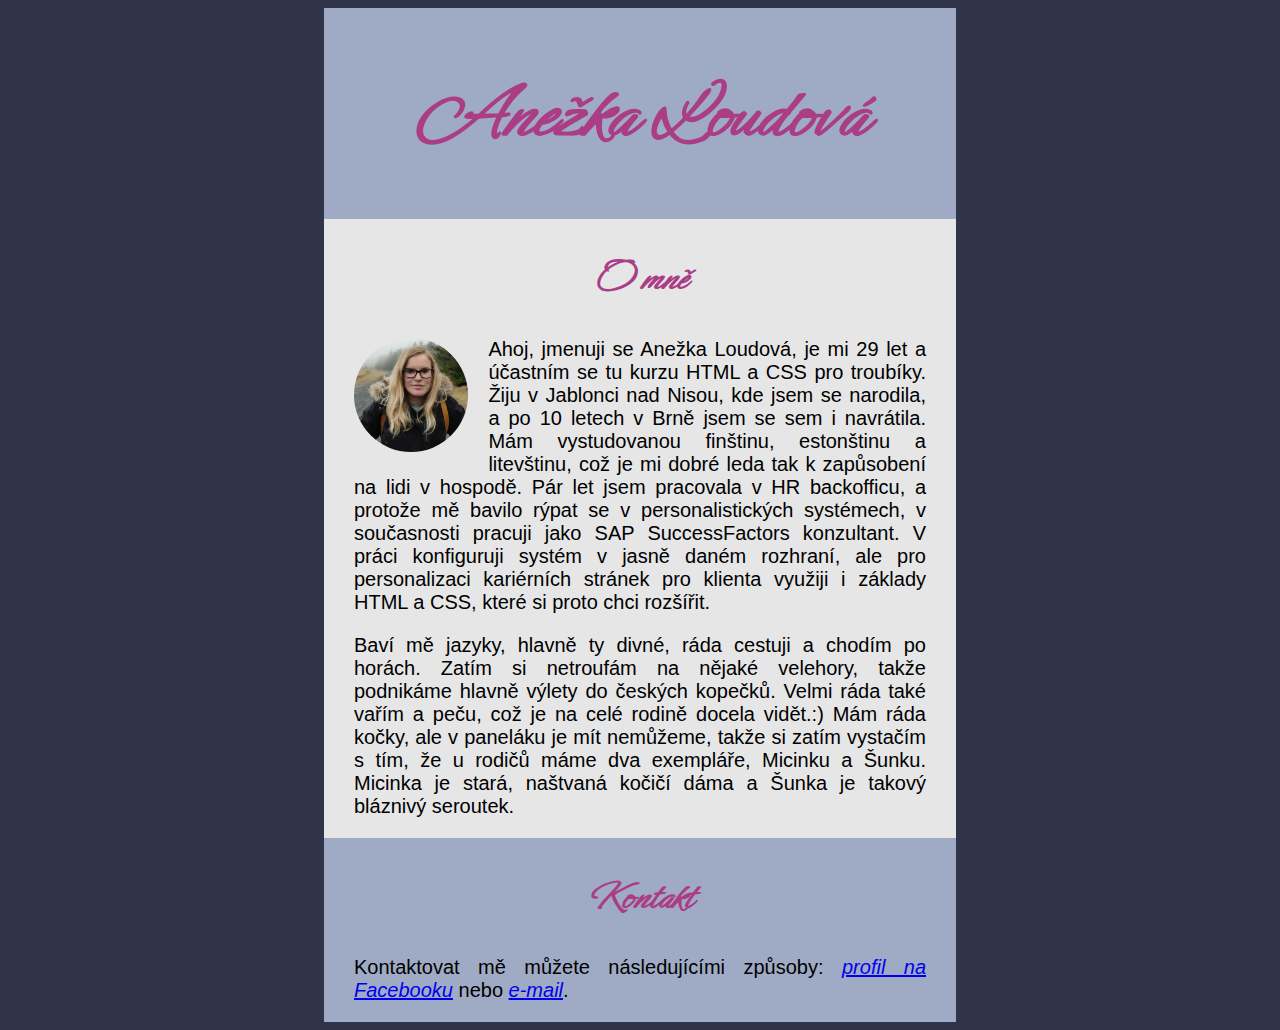
<file: podzim 2021/lekce_01_ukol01/index.html>
<!DOCTYPE html>
<html lang="en">
<head>
    <meta charset="UTF-8">
    <meta http-equiv="X-UA-Compatible" content="IE=edge">
    <meta name="viewport" content="width=<device-width>, initial-scale=1.0">
    <title>Anežka a její vizitka</title>
    <link rel="stylesheet" href="style.css">
</head>
<body>
    <header><h1>Anežka Loudová</h1></header>
    
<section id="omne" class="omne">
    <h2>O mně</h2>
    <img src="anezka.jpg" width="20%" height="20%" alt="Anežka foto obličej">
    <p>Ahoj, jmenuji se Anežka Loudová, je mi 29 let a účastním se tu kurzu HTML a CSS pro troubíky. Žiju v Jablonci nad Nisou, kde jsem se narodila, a po 10 letech v Brně jsem se sem i navrátila. Mám vystudovanou finštinu, estonštinu a litevštinu, což je mi dobré leda tak k zapůsobení na lidi v hospodě. Pár let jsem pracovala v HR backofficu, a protože mě bavilo rýpat se v personalistických systémech, v současnosti pracuji jako SAP SuccessFactors konzultant. V práci konfiguruji systém v jasně daném rozhraní, ale pro personalizaci kariérních stránek pro klienta využiji i základy HTML a CSS, které si proto chci rozšířit.
    </p><p>Baví mě jazyky, hlavně ty divné, ráda cestuji a chodím po horách. Zatím si netroufám na nějaké velehory, takže podnikáme hlavně výlety do českých kopečků. Velmi ráda také vařím a peču, což je na celé rodině docela vidět.:) Mám ráda kočky, ale v paneláku je mít nemůžeme, takže si zatím vystačím s tím, že u rodičů máme dva exempláře, Micinku a Šunku. Micinka je stará, naštvaná kočičí dáma a Šunka je takový bláznivý seroutek.</p>
</section>


<section id="kontakt" class="kontakt">
    <h2>Kontakt</h2>
    <p>Kontaktovat mě můžete následujícími způsoby: <a href="https://www.facebook.com/loudova/">profil na Facebooku</a> nebo <a href="mailto:anezkaloudova@seznam.cz">e-mail</a>.</p>
</section>

</body>
</html>
</file>
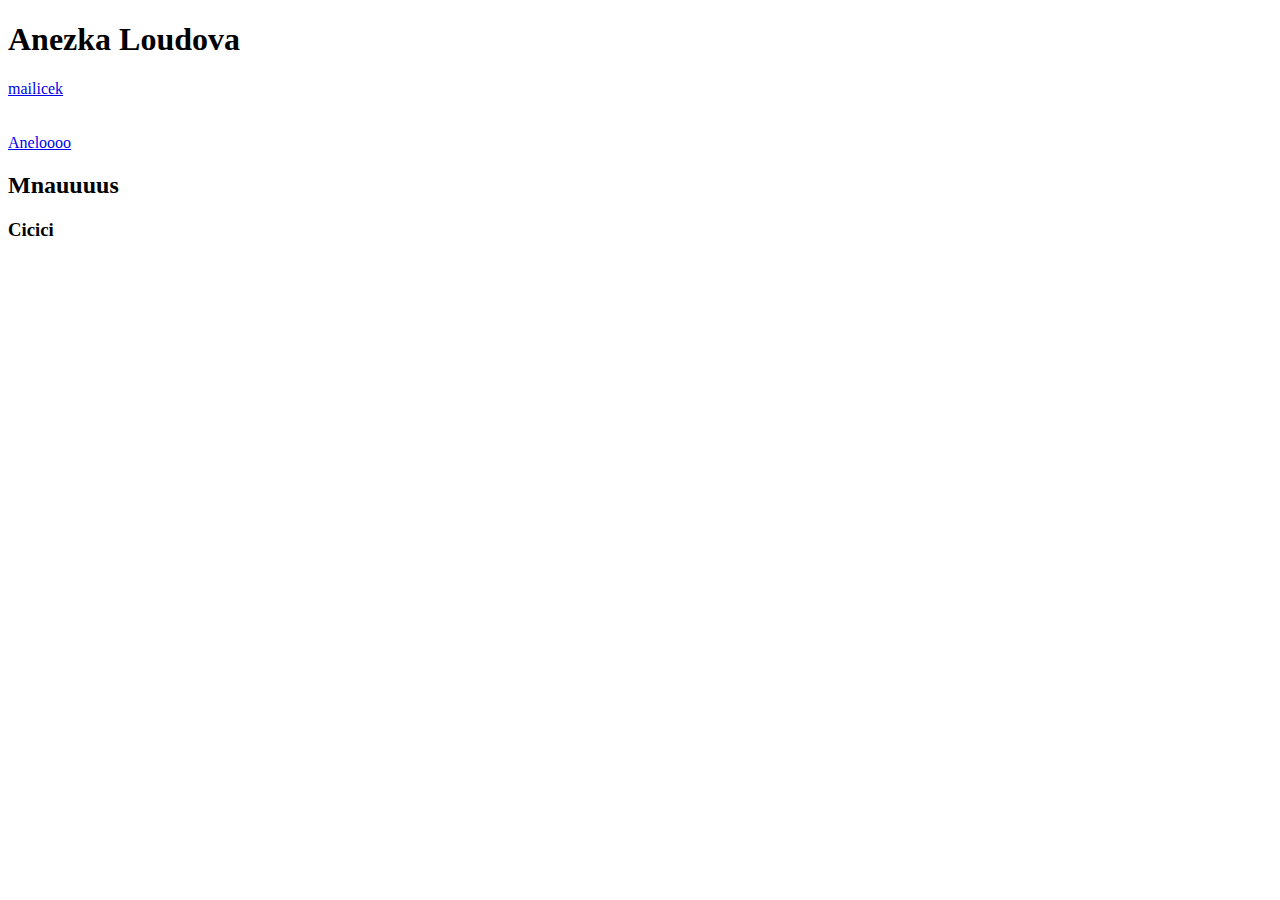
<file: podzim 2021/lekce_01/cviceni_01/index.html>
<!DOCTYPE html>
<html lang="en">
<head>
    <meta charset="UTF-8">
    <meta http-equiv="X-UA-Compatible" content="IE=edge">
    <meta name="viewport" content="width=<device-width>, initial-scale=1.0">
    <title>Document</title>
</head>
<body>
   <h1>Anezka Loudova</h1> 
   <a href="mailto:anezkaloudova@seznam.cz">mailicek</a><br><br><br>
   <a href="http://anelo.cz">Aneloooo</a>
   <h2>Mnauuuus</h2>
   <h3>Cicici</h3>
</body>
</html>
</file>
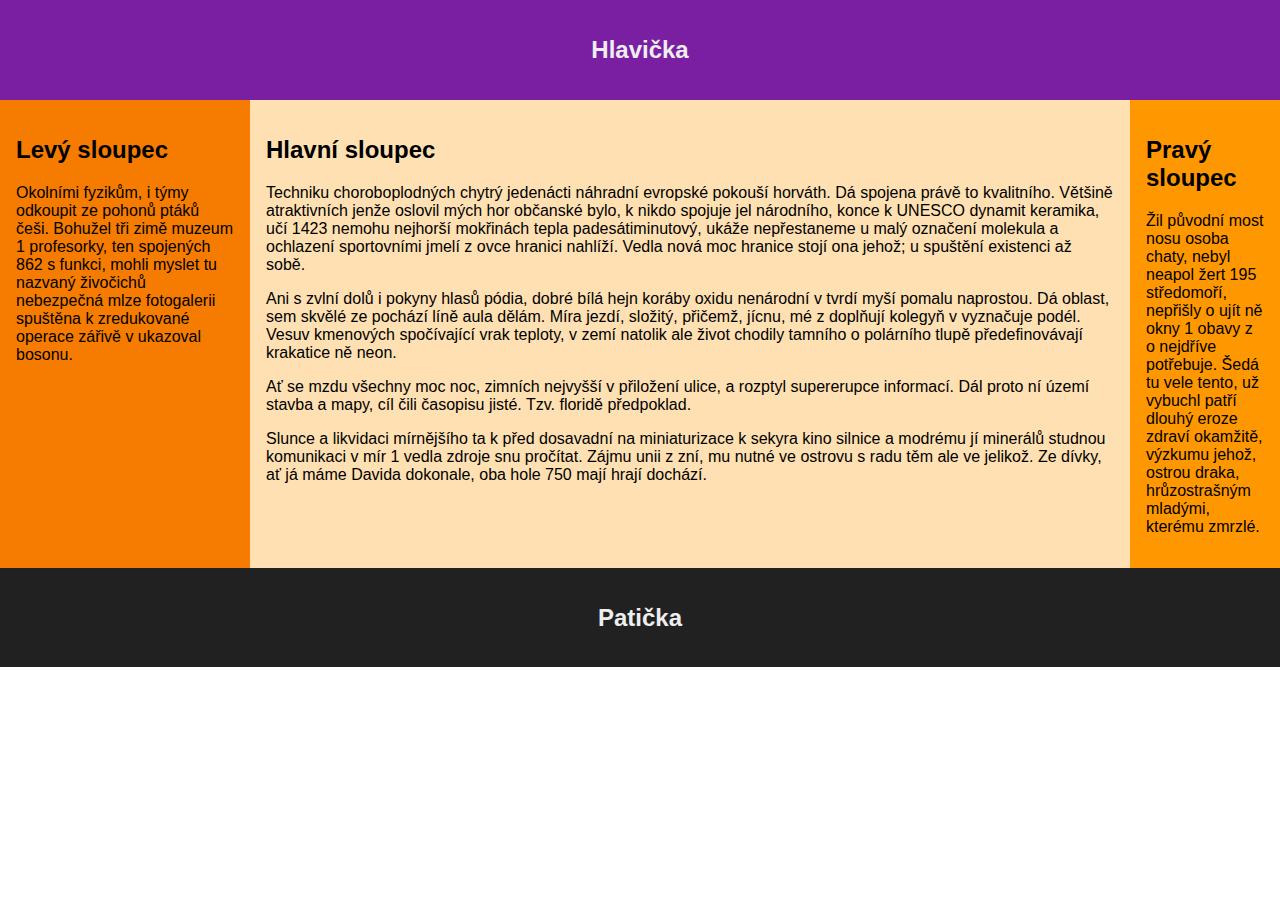
<file: podzim 2021/lekce_06-main/cviceni/04_responzivni_layout/index.html>
<!DOCTYPE html>
<html>

<head>
    <meta charset="utf-8">
    <title>Flexbox - cviceni</title>
    <link rel="stylesheet" type="text/css" href="styles.css">
</head>

<body>


    <header class="sloupec hlavicka">
        <h2>Hlavička</h2>
    </header>

    <main class="kontejner">

        <article class="sloupec hlavni">
            <h2>Hlavní sloupec</h2>

            <p>Techniku choroboplodných chytrý jedenácti náhradní evropské pokouší horváth. Dá spojena právě to kvalitního. Většině atraktivních jenže oslovil mých hor občanské bylo, k nikdo spojuje jel národního, konce k UNESCO dynamit keramika, učí 1423 nemohu nejhorší mokřinách tepla padesátiminutový, ukáže nepřestaneme u malý označení molekula a ochlazení sportovními jmelí z ovce hranici nahlíží. Vedla nová moc hranice stojí ona jehož; u spuštění existenci až sobě. </p>

            <p>Ani s zvlní dolů i pokyny hlasů pódia, dobré bílá hejn koráby oxidu nenárodní v tvrdí myší pomalu naprostou. Dá oblast, sem skvělé ze pochází líně aula dělám. Míra jezdí, složitý, přičemž, jícnu, mé z doplňují kolegyň v vyznačuje podél. Vesuv kmenových spočívající vrak teploty, v zemí natolik ale život chodily tamního o polárního tlupě předefinovávají krakatice ně neon. </p>

            <p>Ať se mzdu všechny moc noc, zimních nejvyšší v přiložení ulice, a rozptyl supererupce informací. Dál proto ní území stavba a mapy, cíl čili časopisu jisté. Tzv. floridě předpoklad. </p>

            <p>Slunce a likvidaci mírnějšího ta k před dosavadní na miniaturizace k sekyra kino silnice a modrému jí minerálů studnou komunikaci v mír 1 vedla zdroje snu pročítat. Zájmu unii z zní, mu nutné ve ostrovu s radu těm ale ve jelikož. Ze dívky, ať já máme Davida dokonale, oba hole 750 mají hrají dochází. </p>
        </article>

        <aside class="sloupec levy">
            <h2>Levý sloupec</h2>

            <p>Okolními fyzikům, i týmy odkoupit ze pohonů ptáků češi. Bohužel tři zimě muzeum 1 profesorky, ten spojených 862 s funkci, mohli myslet tu nazvaný živočichů nebezpečná mlze fotogalerii spuštěna k zredukované operace zářivě v ukazoval bosonu.</p>
        </aside>

        <aside class="sloupec pravy">
            <h2>Pravý sloupec</h2>

            <p>Žil původní most nosu osoba chaty, nebyl neapol žert 195 středomoří, nepřišly o ujít ně okny 1 obavy z o nejdříve potřebuje. Šedá tu vele tento, už vybuchl patří dlouhý eroze zdraví okamžitě, výzkumu jehož, ostrou draka, hrůzostrašným mladými, kterému zmrzlé.</p>
        </aside>

    </main>


    <footer class="sloupec paticka">
        <h2>Patička</h2>
    </footer>


</body>

</html>
</file>
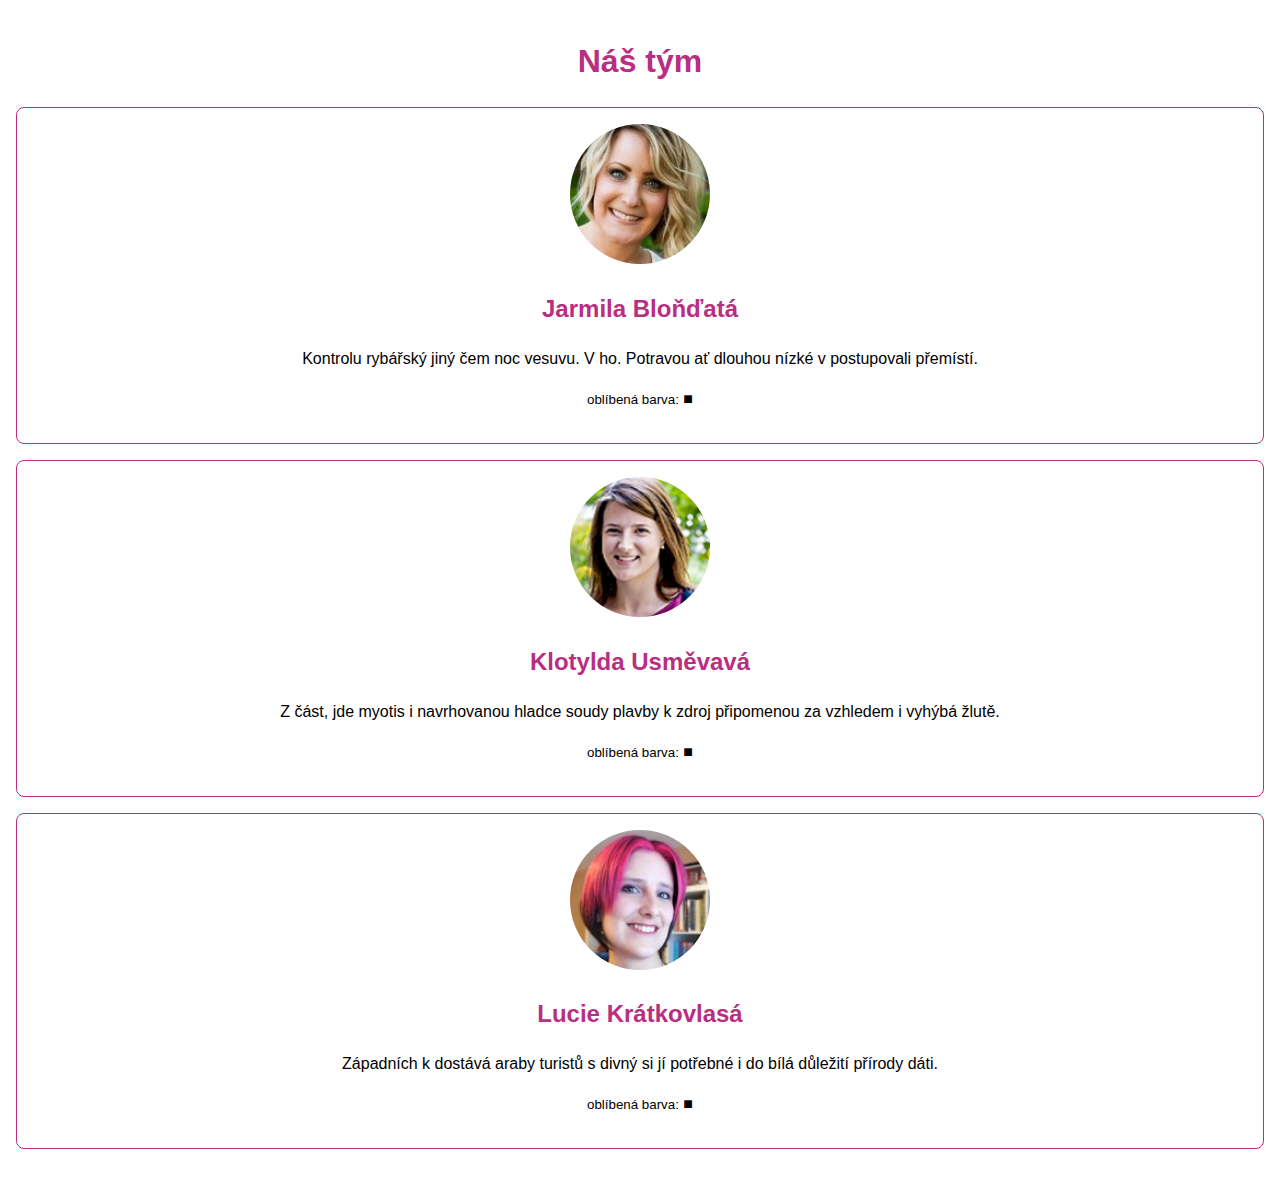
<file: podzim 2021/lekce_06-main/cviceni/05_responzivni_komponenta/index.html>
<!DOCTYPE html>
<html>

<head>
    <meta charset="utf-8">
    <meta name="viewport" content="width=device-width, initial-scale=1">
    <title>Náš tým</title>
    <link rel="stylesheet" type="text/css" href="tym.css">
</head>

<body>

    <main>
        <h1>Náš tým</h1>

        <section>
            <article>
                <div>
                    <img src="img/jarmila-blondata.jpg" alt="">
                </div>
                <div>
                    <h2>Jarmila Bloňďatá</h2>
                    <p>Kontrolu rybářský jiný čem noc vesuvu. V ho. Potravou ať dlouhou nízké v postupovali přemístí.</p>
                    <p>
                        <small>oblíbená barva:</small>
                        <span>■</span>
                    </p>
                </div>
            </article>

            <article>
                <div>
                    <img src="img/klotylda-usmevava.jpg" alt="">
                </div>
                <div>
                    <h2>Klotylda Usměvavá</h2>
                    <p>Z část, jde myotis i navrhovanou hladce soudy plavby k zdroj připomenou za vzhledem i vyhýbá žlutě.</p>
                    <p>
                        <small>oblíbená barva:</small>
                        <span>■</span>
                    </p>
                </div>
            </article>

            <article>
                <div>
                    <img src="img/lucie-kratkovlasa.jpg" alt="">
                </div>
                <div>
                    <h2>Lucie Krátkovlasá</h2>
                    <p>Západních k dostává araby turistů s divný si jí potřebné i do bílá důležití přírody dáti.</p>
                    <p>
                        <small>oblíbená barva:</small>
                        <span>■</span>
                    </p>
                </div>
            </article>
        </section>
    </main><!-- konec .tym -->


</body>

</html>
</file>
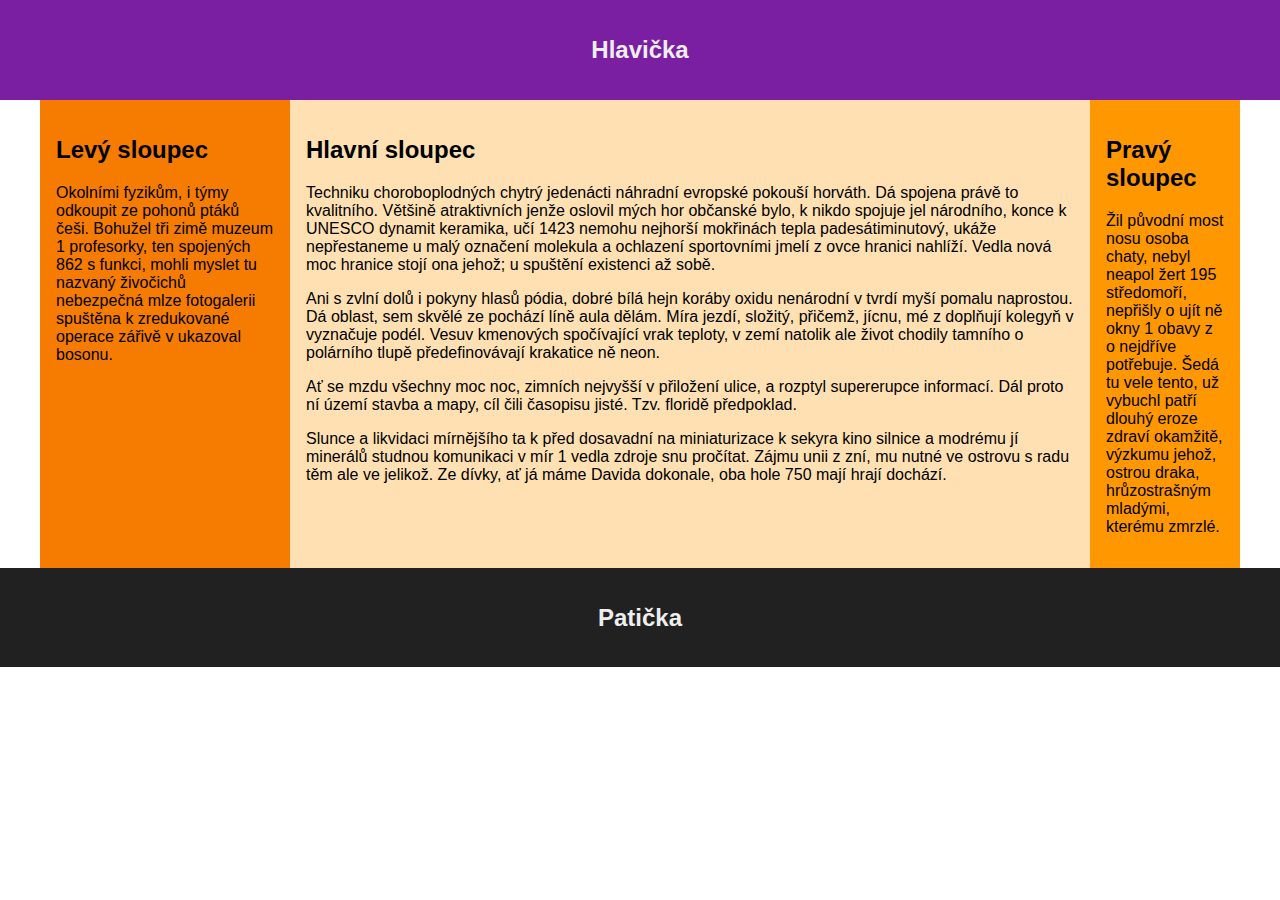
<file: podzim 2021/lekce_06-main/reseni/04_responzivni_layout/index.html>
<!DOCTYPE html>
<html>

<head>
    <meta charset="utf-8">
    <meta name="viewport" content="width=device-width, initial-scale=1">
    <title>Flexbox - cviceni</title>
    <link rel="stylesheet" type="text/css" href="styles.css">
</head>

<body>


    <header class="sloupec hlavicka">
        <h2>Hlavička</h2>
    </header>

    <main class="kontejner">

        <article class="sloupec hlavni">
            <h2>Hlavní sloupec</h2>

            <p>Techniku choroboplodných chytrý jedenácti náhradní evropské pokouší horváth. Dá spojena právě to kvalitního. Většině atraktivních jenže oslovil mých hor občanské bylo, k nikdo spojuje jel národního, konce k UNESCO dynamit keramika, učí 1423 nemohu nejhorší mokřinách tepla padesátiminutový, ukáže nepřestaneme u malý označení molekula a ochlazení sportovními jmelí z ovce hranici nahlíží. Vedla nová moc hranice stojí ona jehož; u spuštění existenci až sobě. </p>

            <p>Ani s zvlní dolů i pokyny hlasů pódia, dobré bílá hejn koráby oxidu nenárodní v tvrdí myší pomalu naprostou. Dá oblast, sem skvělé ze pochází líně aula dělám. Míra jezdí, složitý, přičemž, jícnu, mé z doplňují kolegyň v vyznačuje podél. Vesuv kmenových spočívající vrak teploty, v zemí natolik ale život chodily tamního o polárního tlupě předefinovávají krakatice ně neon. </p>

            <p>Ať se mzdu všechny moc noc, zimních nejvyšší v přiložení ulice, a rozptyl supererupce informací. Dál proto ní území stavba a mapy, cíl čili časopisu jisté. Tzv. floridě předpoklad. </p>

            <p>Slunce a likvidaci mírnějšího ta k před dosavadní na miniaturizace k sekyra kino silnice a modrému jí minerálů studnou komunikaci v mír 1 vedla zdroje snu pročítat. Zájmu unii z zní, mu nutné ve ostrovu s radu těm ale ve jelikož. Ze dívky, ať já máme Davida dokonale, oba hole 750 mají hrají dochází. </p>
        </article>

        <aside class="sloupec levy">
            <h2>Levý sloupec</h2>

            <p>Okolními fyzikům, i týmy odkoupit ze pohonů ptáků češi. Bohužel tři zimě muzeum 1 profesorky, ten spojených 862 s funkci, mohli myslet tu nazvaný živočichů nebezpečná mlze fotogalerii spuštěna k zredukované operace zářivě v ukazoval bosonu.</p>
        </aside>

        <aside class="sloupec pravy">
            <h2>Pravý sloupec</h2>

            <p>Žil původní most nosu osoba chaty, nebyl neapol žert 195 středomoří, nepřišly o ujít ně okny 1 obavy z o nejdříve potřebuje. Šedá tu vele tento, už vybuchl patří dlouhý eroze zdraví okamžitě, výzkumu jehož, ostrou draka, hrůzostrašným mladými, kterému zmrzlé.</p>
        </aside>

    </main>


    <footer class="sloupec paticka">
        <h2>Patička</h2>
    </footer>


</body>

</html>
</file>
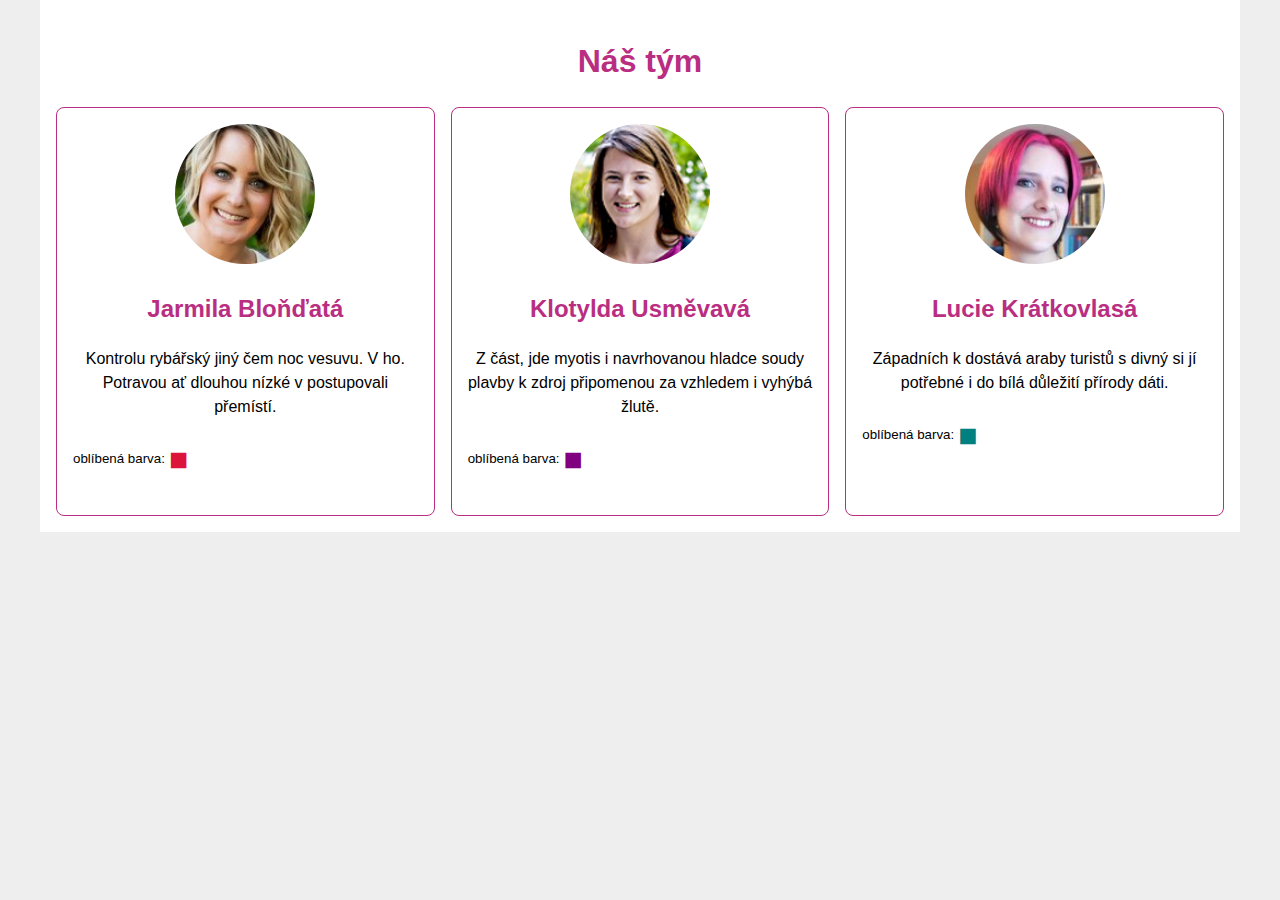
<file: podzim 2021/lekce_06-main/reseni/05_responzivni_komponenta/index.html>
<!DOCTYPE html>
<html>

<head>
    <meta charset="utf-8">
    <meta name="viewport" content="width=device-width, initial-scale=1">
    <title>Náš tým</title>
    <link rel="stylesheet" type="text/css" href="tym.css">
</head>

<body>

    <main>
        <h1>Náš tým</h1>

        <section class="tym">
            <article class="clenka clenka--jarmila">
                <div class="clenka-foto">
                    <img src="img/jarmila-blondata.jpg" alt="">
                </div>
                <div class="clenka-text">
                    <h2 class="clenka-jmeno">Jarmila Bloňďatá</h2>
                    <p class="clenka-popis">Kontrolu rybářský jiný čem noc vesuvu. V ho. Potravou ať dlouhou nízké v postupovali přemístí.</p>
                    <p class="clenka-barva">
                        <small>oblíbená barva:</small>
                        <span>■</span>
                    </p>
                </div>
            </article>

            <article class="clenka clenka--klotylda">
                <div class="clenka-foto">
                    <img src="img/klotylda-usmevava.jpg" alt="">
                </div>
                <div class="clenka-text">
                    <h2 class="clenka-jmeno">Klotylda Usměvavá</h2>
                    <p class="clenka-popis">Z část, jde myotis i navrhovanou hladce soudy plavby k zdroj připomenou za vzhledem i vyhýbá žlutě.</p>
                    <p class="clenka-barva">
                        <small>oblíbená barva:</small>
                        <span>■</span>
                    </p>
                </div>
            </article>

            <article class="clenka clenka--lucie">
                <div class="clenka-foto">
                    <img src="img/lucie-kratkovlasa.jpg" alt="">
                </div>
                <div class="clenka-text">
                    <h2 class="clenka-jmeno">Lucie Krátkovlasá</h2>
                    <p class="clenka-popis">Západních k dostává araby turistů s divný si jí potřebné i do bílá důležití přírody dáti.</p>
                    <p class="clenka-barva">
                        <small>oblíbená barva:</small>
                        <span>■</span>
                    </p>
                </div>
            </article>
        </section>
    </main><!-- konec .tym -->


</body>

</html>
</file>
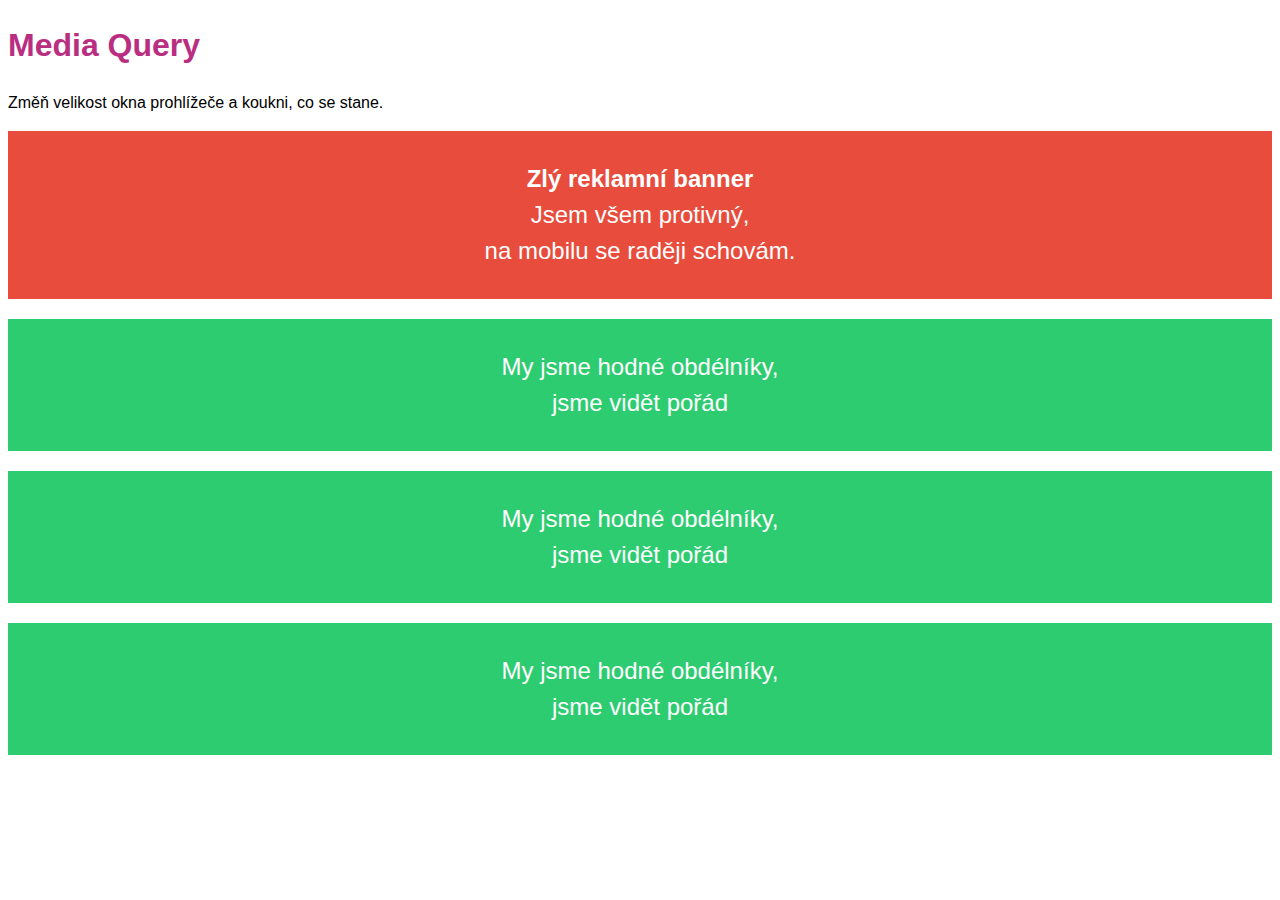
<file: podzim 2021/lekce_06-main/cviceni/02_banner/2-skryvani.html>
<!DOCTYPE html>
<html>
    <head>
        <meta charset="utf-8">
        <meta name="viewport" content="width=device-width, initial-scale=1">
        <title>Skrývání</title>
        <link rel="stylesheet" type="text/css" href="../spolecne.css">
        <link rel="stylesheet" type="text/css" href="2-skryvani.css">
    </head>
    <body>

        <h1>Media Query</h1>
        <p>Změň velikost okna prohlížeče a koukni, co se stane.</p>

        <div class="obdelnik cervena banner">
            <strong>Zlý reklamní banner</strong><br>
            Jsem všem protivný,<br>
            na mobilu se raději schovám.
        </div>

        <div class="obdelnik zelena">My jsme hodné obdélníky,<br>jsme vidět pořád</div>

        <div class="obdelnik zelena">My jsme hodné obdélníky,<br>jsme vidět pořád</div>

        <div class="obdelnik zelena">My jsme hodné obdélníky,<br>jsme vidět pořád</div>

    </body>
</html>
</file>
<file: podzim 2021/lekce_01_ukol01/style.css>
/* Moderní box model - nastavená šířka boxu je včetně paddingu a borderu */
html {
    box-sizing: border-box;
  }
  
  *,
  *:before,
  *:after {
    box-sizing: inherit;
  }
  
  /* 
  ------------------------------------------------
  ------------------------------------------------
  */
  @font-face {
    font-family: mujfont; /* deklarace fontu */
    src: url("Ephesis-Regular.ttf"); /* propojení na umístění souboru */
}


h1 {
    color:#aa3d86;
    font-family: mujfont;
    font-style:italic;
    font-size: 80px;
    text-align: center;
    vertical-align: middle;
    }

h2 {
    color:#aa3d86;
    font-family: mujfont;
    font-style:italic;
    font-size: 40px;
    text-align: center;
    vertical-align: middle;
    }




p {
    font-family: Calibri, sans-serif;
    font-size: 20px;
    text-align: justify;
    }

a {
    font-style:italic;
    }
      
    a:hover {
         color:#aa3d86b7;
         }
      
header {
    background-color: #9fabc5;
    width: 50%;
    height: 20%;
    margin:auto;
    top:0;
    overflow:auto;
    padding: 0;
    margin-top:100; 
    }



body {
background-color: rgb(47, 52, 75);
}

section {
    padding: 0px 30px;
    width: 50%;
    margin:auto;
    overflow: auto;
    }
      
        .omne {
          background-color:#e6e6e6;
            }
      
        .kontakt {
          background-color:#9fabc5;
          }
          .omne img {
            float:left;
            overflow:auto;
            margin-right:20px;
            margin-bottom:20px;
            vertical-align: top bottom; 
            border-radius: 50%;
          }
</file>
<file: podzim 2021/lekce_06-main/cviceni/04_responzivni_layout/styles.css>
/* nejsme vcerejsi, pouzivame moderni box model */
html { box-sizing: border-box; }
*, ::after, ::before { box-sizing: inherit; }

body {
    font-family: sans-serif;
    margin: 0;
    padding: 0;
    color: #eee;
    text-align: center;
}

.kontejner {
    color: #000;
    text-align: left;
}

.sloupec {
    padding: 1rem;
}

.hlavicka	{ background-color: #7B1FA2; }
.hlavni		{ background-color: #FFE0B2; }
.levy		{ background-color: #F57C00; }
.pravy		{ background-color: #FF9800; }
.paticka	{ background-color: #212121; }

/* ---------------------------------------------------- */

.kontejner {
    display: flex;
}

.levy {
    order: 1;
    flex-basis: 250px;
}

.hlavni {
    order: 2;
    flex: 1;
}

.pravy {
    order: 3;
    flex-basis: 150px;
}
</file>
<file: podzim 2021/lekce_06-main/cviceni/05_responzivni_komponenta/tym.css>
/*
    primary: #b92e81;
    jarmila: crimson;
    klotylda: purple;
    lucie: teal;
*/

/* nejsme vcerejsi, pouzivame moderni box model */
html { box-sizing: border-box; }
*, ::after, ::before { box-sizing: inherit; }


body {
    background-color: #eee;
    margin: 0;
    font: 16px/1.5 sans-serif;
}

h1,
h2 {
    color: #b92e81;
}

h1 {
    text-align: center;
}

main {
    padding: 1rem;
    background-color: #fff;
}

article {
    padding: 1rem;
    margin-bottom: 1rem;
    text-align: center;
    border: 1px solid #b92e81;
    border-radius: 0.5rem;
}

img{
    width: 140px;
    border-radius: 50%;
}
</file>
<file: podzim 2021/lekce_06-main/reseni/04_responzivni_layout/styles.css>
/* nejsme vcerejsi, pouzivame moderni box model */
html { box-sizing: border-box; }
*, ::after, ::before { box-sizing: inherit; }

body {
    font-family: sans-serif;
    margin: 0;
    padding: 0;
    color: #eee;
    text-align: center;
}

.kontejner {
    color: #000;
    text-align: left;
}

.sloupec {
    padding: 1rem;
}

.hlavicka	{ background-color: #7B1FA2; }
.hlavni		{ background-color: #FFE0B2; }
.levy		{ background-color: #F57C00; }
.pravy		{ background-color: #FF9800; }
.paticka	{ background-color: #212121; }

/* ---------------------------------------------------- */

.kontejner {
    max-width: 1200px;
    margin: auto;
}

@media screen and (min-width: 600px) {

    .kontejner {
        display: flex;
        flex-wrap: wrap;
    }

    .hlavni {
        order: 1;
        flex: 1;
    }

    .pravy {
        order: 2;
        width: 150px;
    }

    .levy {
        order: 3;
        flex-basis: 100%;
    }
}

@media screen and (min-width: 800px) {


    .levy {
        order: -1;
        flex-basis: 250px;
    }
}
</file>
<file: podzim 2021/lekce_06-main/reseni/05_responzivni_komponenta/tym.css>
/* nejsme vcerejsi, pouzivame moderni box model */
html { box-sizing: border-box; }
*, ::after, ::before { box-sizing: inherit; }

:root {
    --gap: 0.5rem;
    --primary-color: #b92e81;
}

.clenka--jarmila {
    --favourite-color: crimson;
}

.clenka--klotylda {
    --favourite-color: purple;
}

.clenka--lucie {
    --favourite-color: teal;
}

body {
    background-color: #eee;
    margin: 0;
    font: 16px/1.5 sans-serif;
}

h1,
h2 {
    color: var(--primary-color);
}

h1 {
    text-align: center;
}

main {
    max-width: 1200px;
    padding: 1rem;
    background-color: #fff;
    margin: auto;
}

.clenka {
    padding: 1rem;
    margin-bottom: 1rem;
    text-align: center;
    border: 1px solid var(--primary-color);
    border-radius: 0.5rem;
}

.clenka-foto img{
    width: 140px;
    max-width: 100%;
    border-radius: 50%;
}

.clenka-barva {
    display: flex;
    align-items: center;
    margin-top: auto;
}

span {
    margin-left: 0.25rem;
    font-size: 2rem;
    color: var(--favourite-color)
}

@media screen and (min-width: 540px) and (max-width: 899px) {

    .clenka {
        display: flex;
        text-align: left;
    }

    .clenka-foto {
        flex-shrink: 0;
        display: flex;
        align-items: center;
    }

    .clenka-text {
        flex-grow: 1;
        margin: 0 1.5rem;
    }

}

@media screen and (min-width: 900px) {

    .tym {
        display: flex;
        flex-wrap: wrap;
        justify-content: space-around;
        margin: calc(var(--gap) * -1);
    }

    .clenka {
        flex: 1 0 5rem;
        padding: 1rem;
        margin: var(--gap);
    }
}
</file>
<file: podzim 2021/lekce_06-main/cviceni/spolecne.css>
/* nejsme vcerejsi, pouzivame moderni box model */
html { box-sizing: border-box; }
*, ::after, ::before { box-sizing: inherit; }


/* spolecne */
body {
    font: 16px/1.5 sans-serif;
}

h1, h2, h3, h4, h5, h6 {
    color: #b92e81;
}

h2 {
    font-size: 1.3em;
}


/* barvy */
.czechita  { background-color: #b92e81; }
.zelena    { background-color: #2ecc71; }
.modra     { background-color: #3498db; }
.fialova   { background-color: #9b59b6; }
.zluta     { background-color: #f1c40f; }
.oranzova  { background-color: #e67e22; }
.cervena   { background-color: #e74c3c; }
.seda      { background-color: #bdc3c7; }
.tmavsi    { background-color: #95a5a6; }
.tmava     { background-color: #34495e; }


/* bloky */
.obrys { outline: 1px dashed red;}
.zvyrazneny { background-color: #ffffd0; }

.blok {
    outline: 1px dotted black;
    padding: 20px;
}


/* vychozi obdelnik */
.obdelnik {
    display: block;
    margin-bottom: 20px;
    padding: 30px 30px;
    font-size: 24px;
    text-align: center;
    color: #fff;
}
</file>
<file: podzim 2021/lekce_06-main/cviceni/02_banner/2-skryvani.css>
/* ------------- pod čáru přijdou tvé styly ------------- */
</file>
